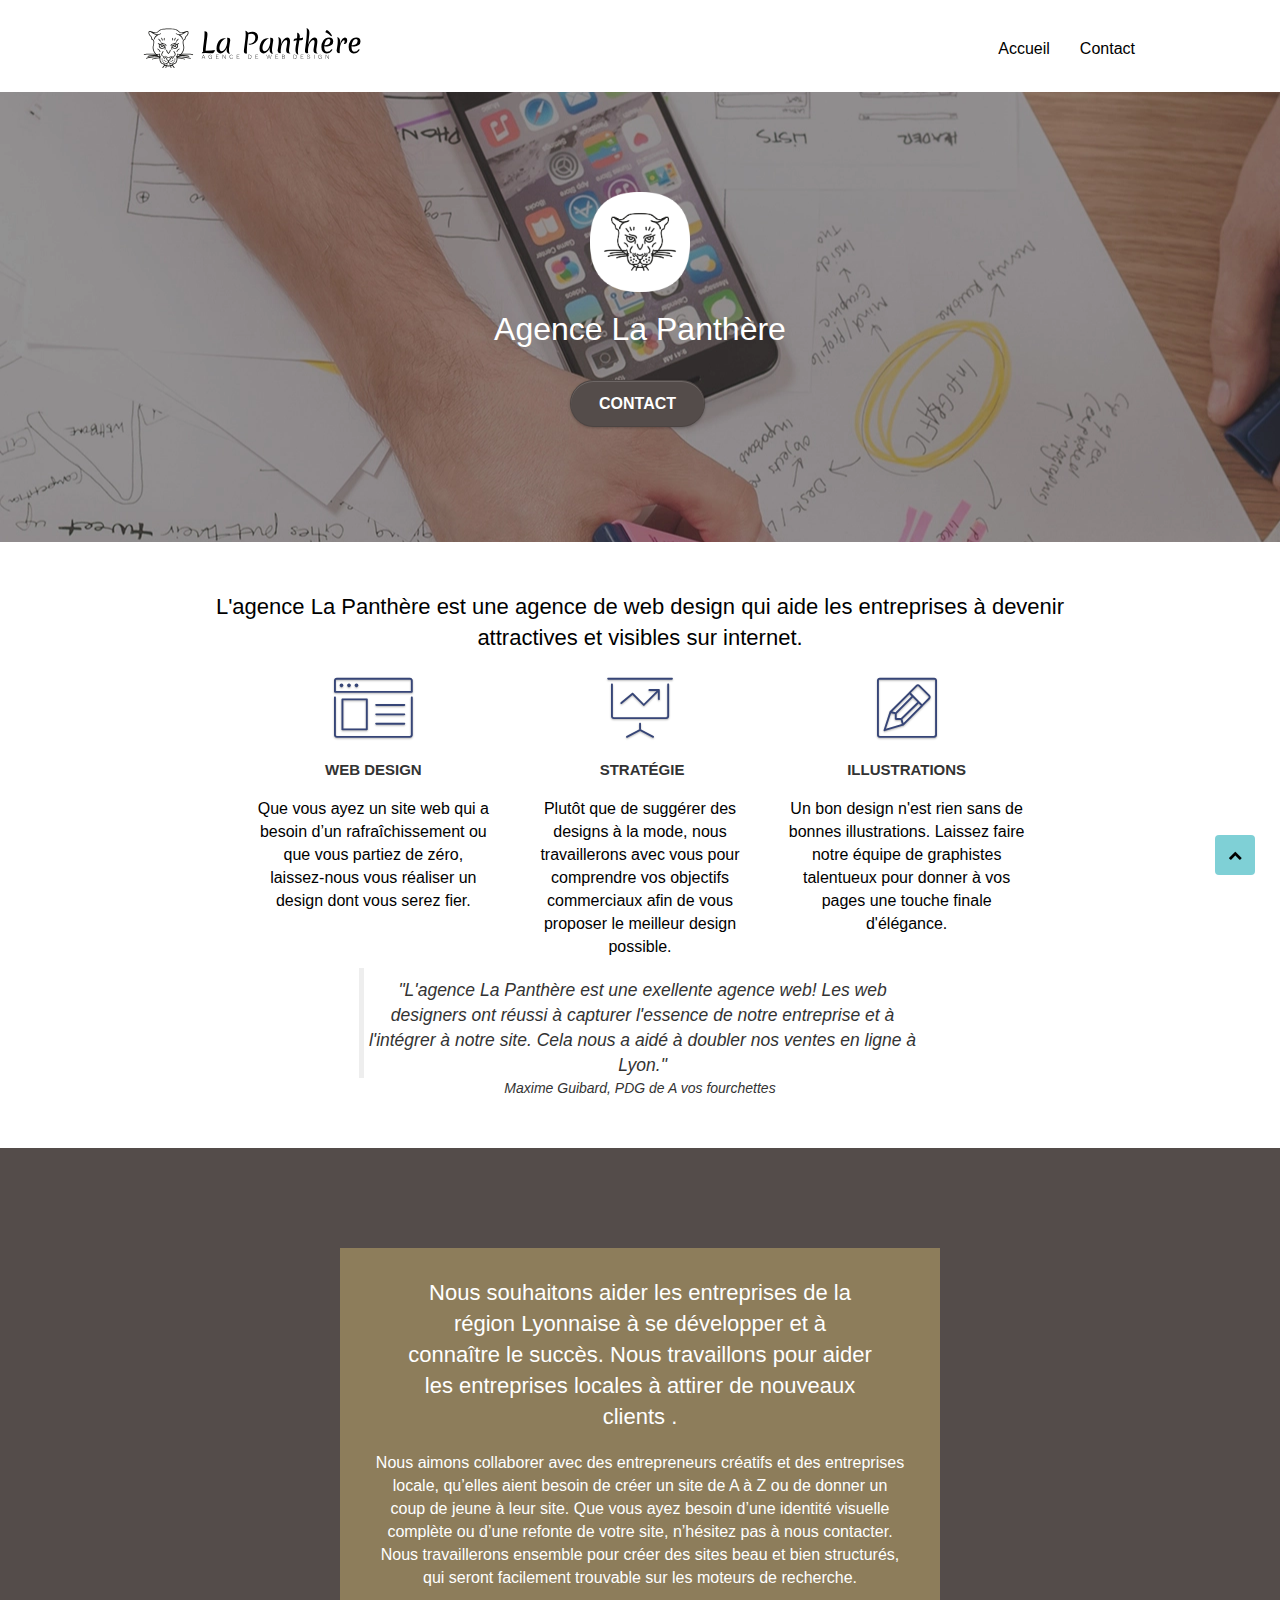
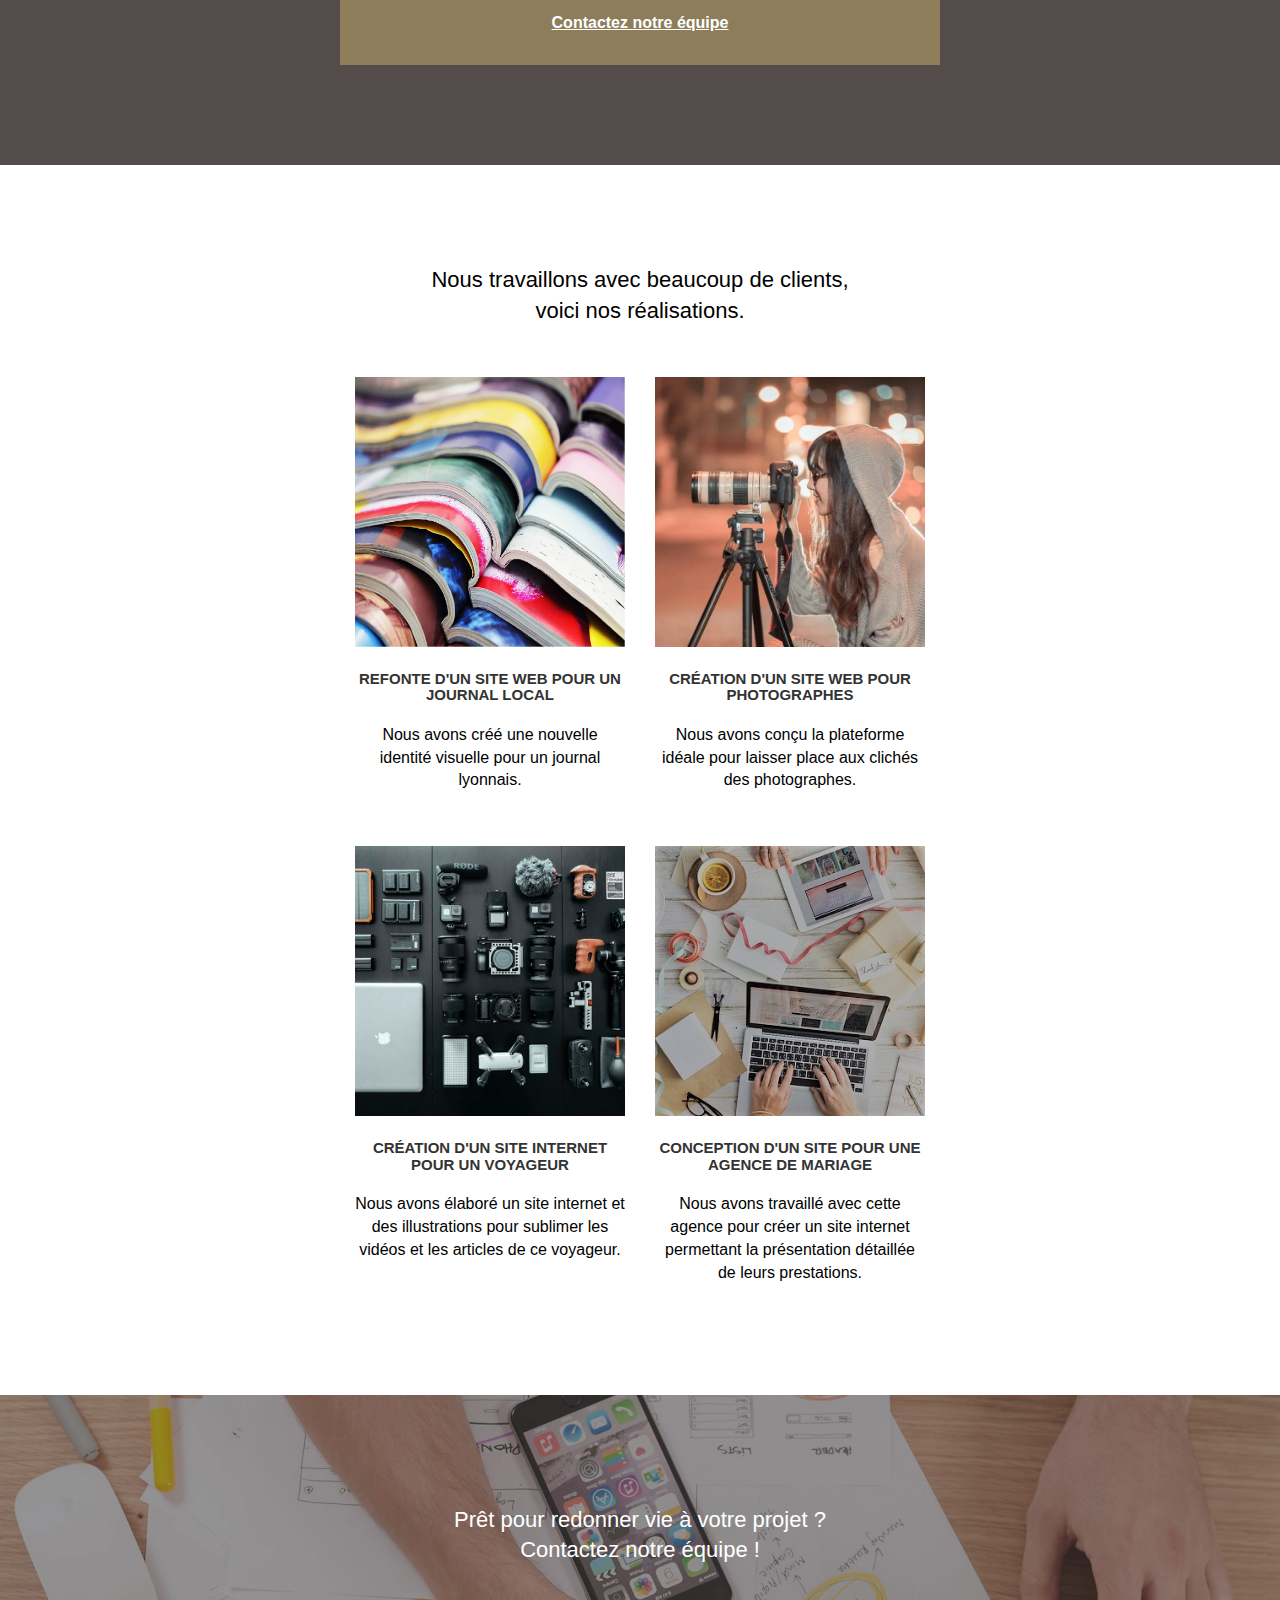
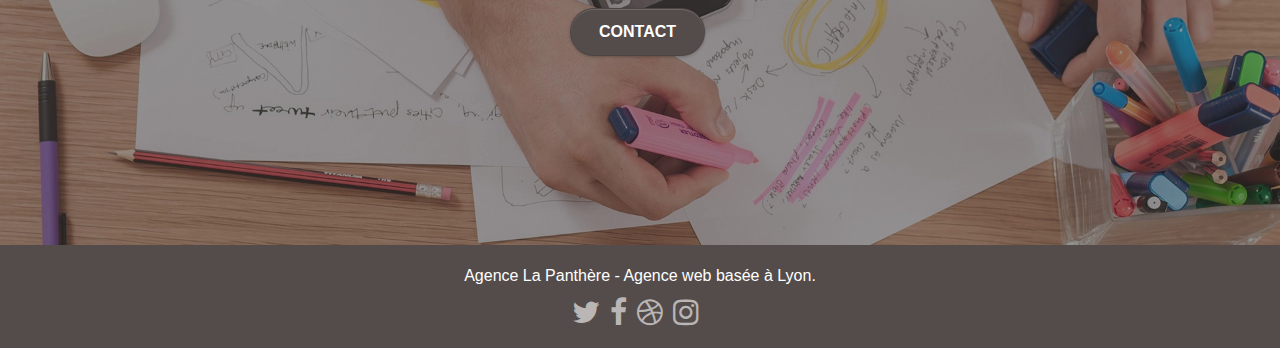
<file: index.html>
<!DOCTYPE html>
<html lang="fr-FR">
  <head>
    <meta charset="utf-8" />
    <meta
      name="description"
      content="Accueil du site de la Panthère avec une description de l'activité de l'entreprise"
    />
    <meta
      name="viewport"
      content="width=device-width, initial-scale=1.0, viewport-fit=cover"
    />
    <meta Accept-Encoding: gzip, compress, br />
    <link rel="short icon" type="image/pnj" href="favicon.jpg" />
    <link rel="stylesheet" type="text/css" href="./css/bootstrap.css" />
    <link rel="stylesheet" type="text/css" href="./css/font-awesome.css" />
    <link rel="stylesheet" type="text/css" href="./css/et-line.css" />
    <link rel="stylesheet" type="text/css" href="style.css" />

    <title>La Panthère</title>
  </head>
  <body class="page-container">
    <!-- Principal conteneur -->
    <header>
      <!-- bloc-0 -->
      <div class="bloc bgc-white l-bloc" id="bloc-0">
        <div class="container bloc-sm">
          <nav class="navbar row">
            <div class="navbar-header">
              <a class="navbar-brand" href="index.html"
                ><img
                  src="img/agence-la-panthere-monochrome.svg"
                  alt="lyon web design logo agence web meilleure agence"
              /></a>
              <button
                id="nav-toggle"
                type="button"
                class="ui-navbar-toggle navbar-toggle"
                data-toggle="collapse"
                data-target=".navbar-1"
              >
                <span class="sr-only">Toggle navigation</span
                ><span class="icon-bar"></span><span class="icon-bar"></span
                ><span class="icon-bar"></span>
              </button>
            </div>
            <div class="collapse navbar-collapse navbar-1 special-dropdown-nav">
              <ul class="site-navigation nav navbar-nav">
                <li>
                  <a href="index.html">Accueil</a>
                </li>

                <li>
                  <a href="contact.html">Contact</a>
                </li>
              </ul>
            </div>
          </nav>
        </div>
      </div>
    </header>
    <!-- bloc-0 END -->
    <main>
      <!-- bloc-1-presentation -->
      <div
        class="bloc bgc-dark-slate-blue bg-banniere d-bloc bg-t-edge bloc-bg-texture texture-paper b-parallax"
        id="bloc-1-hero"
      >
        <div class="container bloc-lg">
          <div class="row tight-width-whitespace">
            <div class="col-sm-12">
              <img
                src="img/logo.webp"
                class="center-block image-resize-mode"
                alt="Agence La Panthère, agence web lyon, création logo lyon"
              />
              <h1 class="text-center hero-bloc-text tc-white">
                Agence La Panthère
              </h1>
              <div class="text-center">
                <a
                  href="contact.html"
                  class="btn btn-lg btn-clean btn-rd cta-hero btn-atomic-tangerine"
                  >Contact</a
                >
              </div>
            </div>
          </div>
        </div>
      </div>
      <!-- bloc-1-presentation END -->

      <!-- bloc-2-services -->
      <div class="bloc bgc-white l-bloc" id="bloc-2-services">
        <div class="container bloc-md">
          <h2 class="text-center">
            L'agence La Panthère est une agence de web design qui aide les
            entreprises à devenir attractives et visibles sur internet.
          </h2>
          <div class="row voffset-lg med-width-whitespace">
            <div class="col-sm-4">
              <div class="text-center">
                <span
                  class="et-icon-browser sm-shadow icon-dark-slate-blue icons icon-lg"
                ></span>
              </div>
              <h3 class="mg-md text-center">Web design</h3>
              <p class="text-center">
                Que vous ayez un site web qui a besoin d&rsquo;un
                rafraîchissement ou que vous partiez de zéro, laissez-nous vous
                réaliser un design dont vous serez fier.
              </p>
            </div>
            <div class="col-sm-4">
              <div class="text-center">
                <span
                  class="et-icon-presentation sm-shadow icon-dark-slate-blue icons icon-lg"
                ></span>
              </div>
              <h3 class="mg-md text-center">&nbsp;Stratégie</h3>
              <p class="text-center">
                Plutôt que de suggérer des designs à la mode, nous travaillerons
                avec vous pour comprendre vos objectifs commerciaux afin de vous
                proposer le meilleur design possible.<br />
              </p>
            </div>
            <div class="col-sm-4">
              <div class="text-center">
                <span
                  class="et-icon-edit sm-shadow icon-dark-slate-blue icons icon-lg"
                ></span>
              </div>
              <h3 class="mg-md text-center">Illustrations</h3>
              <p class="text-center">
                Un bon design n'est rien sans de bonnes illustrations. Laissez
                faire notre équipe de graphistes talentueux pour donner à vos
                pages une touche finale d'élégance.
              </p>
            </div>
          </div>
          <div class="text-center">
            <blockquote class="Citation">
              "L'agence La Panthère est une exellente agence web! Les web
              designers ont réussi à capturer l'essence de notre entreprise et à
              l'intégrer à notre site. Cela nous a aidé à doubler nos ventes en
              ligne à Lyon."
            </blockquote>
            <cite class="auteur">Maxime Guibard, PDG de A vos fourchettes</cite>
          </div>
        </div>
      </div>
      <!-- bloc-2-services END -->

      <!-- bloc-3-what-i-do -->
      <div
        class="bloc tc-white bgc-atomic-tangerine bg-presentation d-bloc bloc-bg-texture texture-paper b-parallax"
        id="bloc-3-what-i-do"
      >
        <div class="container bloc-lg">
          <div class="row tight-width-whitespace black-background">
            <div class="col-sm-12">
              <h2 class="mg-md text-center tc-white">
                Nous souhaitons aider les entreprises de la région Lyonnaise à
                se développer et à connaître le succès. Nous travaillons pour
                aider les entreprises locales à attirer de nouveaux clients .<br />
              </h2>
              <p class="text-center white">
                Nous aimons collaborer avec des entrepreneurs créatifs et des
                entreprises locale, qu’elles aient besoin de créer un site de A
                à Z ou de donner un coup de jeune à leur site. Que vous ayez
                besoin d’une identité visuelle complète ou d’une refonte de
                votre site, n’hésitez pas à nous contacter. Nous travaillerons
                ensemble pour créer des sites beau et bien structurés, qui
                seront facilement trouvable sur les moteurs de recherche.
                <br /><br /><a class="ltc-white bold-link" href="contact.html"
                  >Contactez notre équipe</a
                ><br />
              </p>
            </div>
          </div>
        </div>
      </div>
      <!-- bloc-3-what-i-do END -->

      <!-- bloc-4-portfolio -->
      <div
        class="bloc bgc-white bg-lines-h2-bg bg-repeat l-bloc"
        id="bloc-4-portfolio"
      >
        <div class="container bloc-lg">
          <div class="row">
            <div class="col-sm-12 text-center">
              <h2>
                Nous travaillons avec beaucoup de clients,<br />voici nos
                réalisations.
              </h2>
            </div>
          </div>
          <div class="row tight-width-whitespace portfolio-row">
            <div class="col-sm-6">
              <a
                href="#"
                data-lightbox="img/1.webp"
                data-gallery-id="gallery-1"
                data-caption="Refonte d'un site web pour un journal local"
                data-frame="snapshot-lb"
                ><img
                  loading="lazy"
                  src="img/1.webp"
                  alt="lyon web design logo agence web meilleure agence et refonte site web journal"
                  class="img-responsive portfolio-thumb"
              /></a>
              <h3 class="mg-md text-center">
                Refonte d'un site web pour un journal local
              </h3>
              <p class="text-center">
                Nous avons créé une nouvelle identité visuelle pour un journal
                lyonnais.
              </p>
            </div>
            <div class="col-sm-6">
              <a
                href="#"
                data-lightbox="img/2.webp"
                data-gallery-id="gallery-1"
                data-caption="Création d'un site web pour photographes"
                data-frame="snapshot-lb"
                ><img
                  loading="lazy"
                  src="img/2.webp"
                  class="img-responsive portfolio-thumb"
                  alt="lyon web design logo agence web, Création d'un site web pour photographes"
              /></a>
              <h3 class="mg-md text-center">
                Création d'un site web pour photographes
              </h3>
              <p class="text-center">
                Nous avons conçu la plateforme idéale pour laisser place aux
                clichés des photographes.
              </p>
            </div>
          </div>
          <div class="row tight-width-whitespace">
            <div class="col-sm-6">
              <a
                href="#"
                data-lightbox="img/3.webp"
                data-gallery-id="gallery-1"
                data-caption="Création d'un site internet pour un voyageur"
                data-frame="snapshot-lb"
                ><img
                  loading="lazy"
                  src="img/3.webp"
                  class="img-responsive portfolio-thumb"
                  alt="lyon web design logo agence web, Création d'un site web pour voyageur"
              /></a>
              <h3 class="mg-md text-center">
                Création d'un site internet pour un voyageur
              </h3>
              <p class="text-center">
                Nous avons élaboré un site internet et des illustrations pour
                sublimer les vidéos et les articles de ce voyageur.
              </p>
            </div>
            <div class="col-sm-6">
              <a
                href="#"
                data-lightbox="img/4.webp"
                data-gallery-id="gallery-1"
                data-caption="Conception d'un site pour une agence de mariage"
                data-frame="snapshot-lb"
                ><img
                  loading="lazy"
                  src="img/4.webp"
                  class="img-responsive portfolio-thumb"
                  alt="lyon web design logo agence web, Création d'un site web pour agence de mariage"
              /></a>
              <h3 class="mg-md text-center">
                Conception d'un site pour une agence de mariage
              </h3>
              <p class="text-center">
                Nous avons travaillé avec cette agence pour créer un site
                internet permettant la présentation détaillée de leurs
                prestations.
              </p>
            </div>
          </div>
        </div>
      </div>
      <!-- bloc-4-portfolio END -->

      <!-- bloc-5-cta -->
      <div
        class="bloc bgc-dark-slate-blue bg-banniere d-bloc bloc-bg-texture texture-paper"
        id="bloc-5-cta"
      >
        <div class="container bloc-lg">
          <div class="row">
            <h2 class="mg-md text-center tc-white">
              Prêt pour redonner vie à votre projet ?<br />Contactez notre
              équipe !
            </h2>
            <div class="col-sm-12 text-center">
              <a
                href="contact.html"
                class="btn btn-atomic-tangerine btn-clean btn-rd btn-lg cta-hero"
                >Contact</a
              >
            </div>
          </div>
        </div>
      </div>
      <!-- bloc-5-cta END -->
      <a
        class="bloc-button btn btn-d scrollToTop"
        onclick="scrollToTarget('1')"
        href="#"
        aria-label="scroll"
        ><span class="fa fa-chevron-up"></span
      ></a>
    </main>
    <footer>
      <!-- Footer - bloc-8 -->
      <div class="bloc bgc-atomic-tangerine d-bloc" id="bloc-8">
        <div class="container bloc-sm">
          <div class="row">
            <div class="col-sm-12">
              <p class="text-center white">
                Agence La Panthère - Agence web basée à Lyon.<br />
              </p>
              <div class="row row-no-gutters social">
                <div class="col-sm-3">
                  <div class="text-center">
                    <a href="index.html" target="_blank" aria-label="twitter"
                      ><span class="fa fa-twitter icon-md"></span
                    ></a>
                  </div>
                </div>
                <div class="col-sm-3">
                  <div class="text-center">
                    <a href="index.html" target="_blank" aria-label="facebook"
                      ><span class="fa fa-facebook icon-md"></span
                    ></a>
                  </div>
                </div>
                <div class="col-sm-3">
                  <div class="text-center">
                    <a href="index.html" target="_blank" aria-label="dribbble"
                      ><span class="fa fa-dribbble icon-md"></span
                    ></a>
                  </div>
                </div>
                <div class="col-sm-3">
                  <div class="text-center">
                    <a href="index.html" target="_blank" aria-label="instagram"
                      ><span class="fa fa-instagram icon-md"></span
                    ></a>
                  </div>
                </div>
              </div>
            </div>
          </div>
        </div>
      </div>
      <!-- Footer - bloc-8 END -->
    </footer>
    <!-- Principal conteneur END -->
    <script src="./js/jquery-2.1.0.js"></script>
    <script src="./js/bootstrap.js"></script>
    <script src="./js/blocs.js"></script>
    <script src="./js/jqBootstrapValidation.js"></script>
    <script src="./js/formHandler.js"></script>
  </body>
</html>
</file>
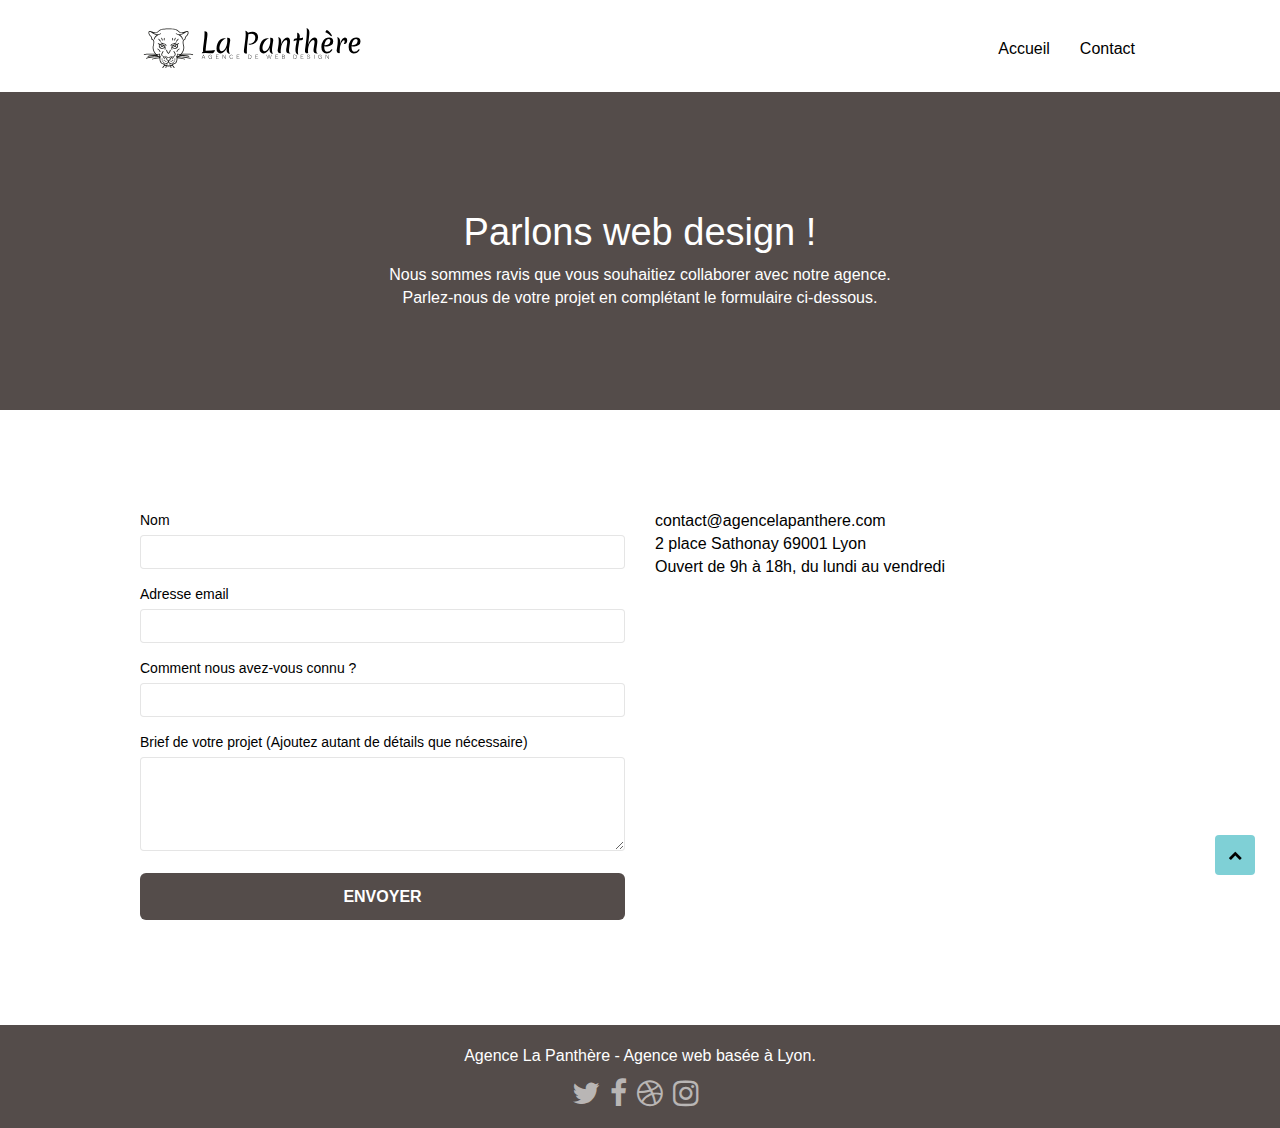
<file: contact.html>
<!DOCTYPE html>
<html lang="fr-FR">
  <head>
    <meta charset="utf-8" />
    <meta name="description" content="Page contact du site la Panthère" />
    <meta
      name="viewport"
      content="width=device-width, initial-scale=1.0, viewport-fit=cover"
    />
    <link rel="shortcut icon" type="image/png" href="favicon.jpg" />
    <link rel="stylesheet" type="text/css" href="./css/bootstrap.css" />
    <link rel="stylesheet" type="text/css" href="./css/font-awesome.css" />
    <link rel="stylesheet" type="text/css" href="./css/et-line.css" />
    <link rel="stylesheet" type="text/css" href="style.css" />

    <title>Contact</title>

    <!-- Analytics -->

    <!-- Analytics END -->
  </head>
  <body class="page-container">
    <!-- Principal conteneur -->

    <div class="page-container">
      <header>
        <!-- bloc-0 -->
        <div class="bloc bgc-white l-bloc" id="bloc-0">
          <div class="container bloc-sm">
            <nav class="navbar row">
              <div class="navbar-header">
                <a class="navbar-brand" href="index.html"
                  ><img
                    src="img/agence-la-panthere-monochrome.svg"
                    alt="atlanta web design logo"
                /></a>
                <button
                  id="nav-toggle"
                  type="button"
                  class="ui-navbar-toggle navbar-toggle"
                  data-toggle="collapse"
                  data-target=".navbar-1"
                >
                  <span class="sr-only">Toggle navigation</span
                  ><span class="icon-bar"></span><span class="icon-bar"></span
                  ><span class="icon-bar"></span>
                </button>
              </div>
              <div
                class="collapse navbar-collapse navbar-1 special-dropdown-nav"
              >
                <ul class="site-navigation nav navbar-nav">
                  <li>
                    <a href="index.html">Accueil</a>
                  </li>
                  <li>
                    <a href="contact.html">Contact</a>
                  </li>
                </ul>
              </div>
            </nav>
          </div>
        </div>
      </header>
      <!-- bloc-0 END -->
      <main>
        <!-- bloc-6 -->
        <div
          class="bloc bg-dots-bg bg-repeat bgc-atomic-tangerine d-bloc bloc-bg-texture texture-paper"
          id="bloc-6"
        >
          <div class="container bloc-lg">
            <div class="row">
              <div class="col-sm-12">
                <h1 class="text-center hero-bloc-text tc-white">
                  Parlons web design !
                </h1>
                <p class="text-center mg-lg tc-white tight-width-whitespace">
                  Nous sommes ravis que vous souhaitiez collaborer avec notre
                  agence.<br />
                  Parlez-nous de votre projet en complétant le formulaire
                  ci-dessous.
                </p>
              </div>
            </div>
          </div>
        </div>
        <!-- bloc-6 END -->

        <!-- bloc-7 -->
        <div class="bloc bgc-white l-bloc" id="bloc-7">
          <div class="container bloc-lg">
            <div class="row">
              <div class="col-sm-6">
                <form
                  id="form_1"
                  novalidate
                  data-success-msg="Votre message a été envoyé."
                  data-fail-msg="Désolé, il semble que notre serveur de messagerie ne réponde pas, Désolé pour le dérangement !"
                >
                  <div class="form-group">
                    <label for="name"> Nom </label>
                    <input id="name" class="form-control" required />
                  </div>
                  <div class="form-group">
                    <label for="email"> Adresse email </label>
                    <input
                      id="email"
                      class="form-control"
                      type="email"
                      required
                    />
                  </div>
                  <div class="form-group">
                    <label for="input_504">
                      Comment nous avez-vous connu ?
                    </label>
                    <input
                      class="form-control"
                      type="email"
                      required
                      id="input_504"
                    />
                  </div>
                  <div class="form-group">
                    <label for="message">
                      Brief de votre projet (Ajoutez autant de détails que
                      nécessaire)<br /> </label
                    ><textarea
                      id="message"
                      class="form-control"
                      rows="4"
                      cols="50"
                      required
                    ></textarea>
                  </div>
                  <button
                    class="bloc-button btn btn-lg btn-block cta-hero btn-atomic-tangerine"
                    type="submit"
                  >
                    Envoyer
                  </button>
                </form>
              </div>
              <div class="col-sm-6">
                <p>
                  <a href="mailto:contact@agencelapanthere.com"
                    >contact@agencelapanthere.com</a
                  ><br />2 place Sathonay 69001 Lyon<br />Ouvert de 9h à 18h, du
                  lundi au vendredi<br />
                </p>
              </div>
            </div>
          </div>
        </div>
        <!-- bloc-7 END -->

        <!-- ScrollToTop Button -->
        <a
          class="bloc-button btn btn-d scrollToTop"
          onclick="scrollToTarget('1')"
          href="#"
          aria-label="scroll"
          ><span class="fa fa-chevron-up"></span
        ></a>
        <!-- ScrollToTop Button END-->
      </main>
      <!-- Footer - bloc-8 -->
      <footer>
        <div class="bloc bgc-atomic-tangerine d-bloc" id="bloc-8">
          <div class="container bloc-sm">
            <div class="row">
              <div class="col-sm-12">
                <p class="text-center white">
                  Agence La Panthère - Agence web basée à Lyon.<br />
                </p>
                <div class="row row-no-gutters social">
                  <div class="col-sm-3">
                    <div class="text-center">
                      <a class="social" href="index.html" aria-label="twitter"
                        ><span class="fa fa-twitter icon-md"></span
                      ></a>
                    </div>
                  </div>
                  <div class="col-sm-3">
                    <div class="text-center">
                      <a class="social" href="index.html" aria-label="facebook"
                        ><span class="fa fa-facebook icon-md"></span
                      ></a>
                    </div>
                  </div>
                  <div class="col-sm-3">
                    <div class="text-center">
                      <a class="social" href="index.html" aria-label="dribbble"
                        ><span class="fa fa-dribbble icon-md"></span
                      ></a>
                    </div>
                  </div>
                  <div class="col-sm-3">
                    <div class="text-center">
                      <a class="social" href="index.html" aria-label="instagram"
                        ><span class="fa fa-instagram icon-md"></span
                      ></a>
                    </div>
                  </div>
                </div>
              </div>
            </div>
          </div>
        </div>
      </footer>
      <!-- Footer - bloc-8 END -->
      <!-- Principal conteneur END -->

      <script src="./js/jquery-2.1.0.js"></script>
      <script src="./js/bootstrap.js"></script>
      <script src="./js/blocs.js"></script>
      <script src="./js/jqBootstrapValidation.js"></script>
      <script src="./js/formHandler.js"></script>
    </div>
  </body>
</html>
</file>
<file: css/et-line.css>
@font-face {
  font-family: et-line;
  src: url(../fonts/et-line.eot);
  src: url(../fonts/et-line.eot?#iefix) format("embedded-opentype"),
    url(../fonts/et-line.woff) format("woff"),
    url(../fonts/et-line.ttf) format("truetype"),
    url(../fonts/et-line.svg#et-line) format("svg");
  font-weight: 400;
  font-style: normal;
  font-display: swap;
}

.et-icon-adjustments,
.et-icon-alarmclock,
.et-icon-anchor,
.et-icon-aperture,
.et-icon-attachment,
.et-icon-bargraph,
.et-icon-basket,
.et-icon-beaker,
.et-icon-bike,
.et-icon-book-open,
.et-icon-briefcase,
.et-icon-browser,
.et-icon-calendar,
.et-icon-camera,
.et-icon-caution,
.et-icon-chat,
.et-icon-circle-compass,
.et-icon-clipboard,
.et-icon-clock,
.et-icon-cloud,
.et-icon-compass,
.et-icon-desktop,
.et-icon-dial,
.et-icon-document,
.et-icon-documents,
.et-icon-download,
.et-icon-dribbble,
.et-icon-edit,
.et-icon-envelope,
.et-icon-expand,
.et-icon-facebook,
.et-icon-flag,
.et-icon-focus,
.et-icon-gears,
.et-icon-genius,
.et-icon-gift,
.et-icon-global,
.et-icon-globe,
.et-icon-googleplus,
.et-icon-grid,
.et-icon-happy,
.et-icon-hazardous,
.et-icon-heart,
.et-icon-hotairballoon,
.et-icon-hourglass,
.et-icon-key,
.et-icon-laptop,
.et-icon-layers,
.et-icon-lifesaver,
.et-icon-lightbulb,
.et-icon-linegraph,
.et-icon-linkedin,
.et-icon-lock,
.et-icon-magnifying-glass,
.et-icon-map,
.et-icon-map-pin,
.et-icon-megaphone,
.et-icon-mic,
.et-icon-mobile,
.et-icon-newspaper,
.et-icon-notebook,
.et-icon-paintbrush,
.et-icon-paperclip,
.et-icon-pencil,
.et-icon-phone,
.et-icon-picture,
.et-icon-pictures,
.et-icon-piechart,
.et-icon-presentation,
.et-icon-pricetags,
.et-icon-printer,
.et-icon-profile-female,
.et-icon-profile-male,
.et-icon-puzzle,
.et-icon-quote,
.et-icon-recycle,
.et-icon-refresh,
.et-icon-ribbon,
.et-icon-rss,
.et-icon-sad,
.et-icon-scissors,
.et-icon-scope,
.et-icon-search,
.et-icon-shield,
.et-icon-speedometer,
.et-icon-strategy,
.et-icon-streetsign,
.et-icon-tablet,
.et-icon-target,
.et-icon-telescope,
.et-icon-toolbox,
.et-icon-tools,
.et-icon-tools-2,
.et-icon-trophy,
.et-icon-tumblr,
.et-icon-twitter,
.et-icon-upload,
.et-icon-video,
.et-icon-wallet,
.et-icon-wine {
  font-family: et-line;
  speak: none;
  font-style: normal;
  font-weight: 400;
  font-variant: normal;
  text-transform: none;
  line-height: 1;
  -webkit-font-smoothing: antialiased;
  -moz-osx-font-smoothing: grayscale;
  display: inline-block;
}

.et-icon-mobile:before {
  content: "\e000";
}

.et-icon-laptop:before {
  content: "\e001";
}

.et-icon-desktop:before {
  content: "\e002";
}

.et-icon-tablet:before {
  content: "\e003";
}

.et-icon-phone:before {
  content: "\e004";
}

.et-icon-document:before {
  content: "\e005";
}

.et-icon-documents:before {
  content: "\e006";
}

.et-icon-search:before {
  content: "\e007";
}

.et-icon-clipboard:before {
  content: "\e008";
}

.et-icon-newspaper:before {
  content: "\e009";
}

.et-icon-notebook:before {
  content: "\e00a";
}

.et-icon-book-open:before {
  content: "\e00b";
}

.et-icon-browser:before {
  content: "\e00c";
}

.et-icon-calendar:before {
  content: "\e00d";
}

.et-icon-presentation:before {
  content: "\e00e";
}

.et-icon-picture:before {
  content: "\e00f";
}

.et-icon-pictures:before {
  content: "\e010";
}

.et-icon-video:before {
  content: "\e011";
}

.et-icon-camera:before {
  content: "\e012";
}

.et-icon-printer:before {
  content: "\e013";
}

.et-icon-toolbox:before {
  content: "\e014";
}

.et-icon-briefcase:before {
  content: "\e015";
}

.et-icon-wallet:before {
  content: "\e016";
}

.et-icon-gift:before {
  content: "\e017";
}

.et-icon-bargraph:before {
  content: "\e018";
}

.et-icon-grid:before {
  content: "\e019";
}

.et-icon-expand:before {
  content: "\e01a";
}

.et-icon-focus:before {
  content: "\e01b";
}

.et-icon-edit:before {
  content: "\e01c";
}

.et-icon-adjustments:before {
  content: "\e01d";
}

.et-icon-ribbon:before {
  content: "\e01e";
}

.et-icon-hourglass:before {
  content: "\e01f";
}

.et-icon-lock:before {
  content: "\e020";
}

.et-icon-megaphone:before {
  content: "\e021";
}

.et-icon-shield:before {
  content: "\e022";
}

.et-icon-trophy:before {
  content: "\e023";
}

.et-icon-flag:before {
  content: "\e024";
}

.et-icon-map:before {
  content: "\e025";
}

.et-icon-puzzle:before {
  content: "\e026";
}

.et-icon-basket:before {
  content: "\e027";
}

.et-icon-envelope:before {
  content: "\e028";
}

.et-icon-streetsign:before {
  content: "\e029";
}

.et-icon-telescope:before {
  content: "\e02a";
}

.et-icon-gears:before {
  content: "\e02b";
}

.et-icon-key:before {
  content: "\e02c";
}

.et-icon-paperclip:before {
  content: "\e02d";
}

.et-icon-attachment:before {
  content: "\e02e";
}

.et-icon-pricetags:before {
  content: "\e02f";
}

.et-icon-lightbulb:before {
  content: "\e030";
}

.et-icon-layers:before {
  content: "\e031";
}

.et-icon-pencil:before {
  content: "\e032";
}

.et-icon-tools:before {
  content: "\e033";
}

.et-icon-tools-2:before {
  content: "\e034";
}

.et-icon-scissors:before {
  content: "\e035";
}

.et-icon-paintbrush:before {
  content: "\e036";
}

.et-icon-magnifying-glass:before {
  content: "\e037";
}

.et-icon-circle-compass:before {
  content: "\e038";
}

.et-icon-linegraph:before {
  content: "\e039";
}

.et-icon-mic:before {
  content: "\e03a";
}

.et-icon-strategy:before {
  content: "\e03b";
}

.et-icon-beaker:before {
  content: "\e03c";
}

.et-icon-caution:before {
  content: "\e03d";
}

.et-icon-recycle:before {
  content: "\e03e";
}

.et-icon-anchor:before {
  content: "\e03f";
}

.et-icon-profile-male:before {
  content: "\e040";
}

.et-icon-profile-female:before {
  content: "\e041";
}

.et-icon-bike:before {
  content: "\e042";
}

.et-icon-wine:before {
  content: "\e043";
}

.et-icon-hotairballoon:before {
  content: "\e044";
}

.et-icon-globe:before {
  content: "\e045";
}

.et-icon-genius:before {
  content: "\e046";
}

.et-icon-map-pin:before {
  content: "\e047";
}

.et-icon-dial:before {
  content: "\e048";
}

.et-icon-chat:before {
  content: "\e049";
}

.et-icon-heart:before {
  content: "\e04a";
}

.et-icon-cloud:before {
  content: "\e04b";
}

.et-icon-upload:before {
  content: "\e04c";
}

.et-icon-download:before {
  content: "\e04d";
}

.et-icon-target:before {
  content: "\e04e";
}

.et-icon-hazardous:before {
  content: "\e04f";
}

.et-icon-piechart:before {
  content: "\e050";
}

.et-icon-speedometer:before {
  content: "\e051";
}

.et-icon-global:before {
  content: "\e052";
}

.et-icon-compass:before {
  content: "\e053";
}

.et-icon-lifesaver:before {
  content: "\e054";
}

.et-icon-clock:before {
  content: "\e055";
}

.et-icon-aperture:before {
  content: "\e056";
}

.et-icon-quote:before {
  content: "\e057";
}

.et-icon-scope:before {
  content: "\e058";
}

.et-icon-alarmclock:before {
  content: "\e059";
}

.et-icon-refresh:before {
  content: "\e05a";
}

.et-icon-happy:before {
  content: "\e05b";
}

.et-icon-sad:before {
  content: "\e05c";
}

.et-icon-facebook:before {
  content: "\e05d";
}

.et-icon-twitter:before {
  content: "\e05e";
}

.et-icon-googleplus:before {
  content: "\e05f";
}

.et-icon-rss:before {
  content: "\e060";
}

.et-icon-tumblr:before {
  content: "\e061";
}

.et-icon-linkedin:before {
  content: "\e062";
}

.et-icon-dribbble:before {
  content: "\e063";
}
</file>
<file: style.css>
body {
  margin: 0;
  padding: 0;
  background: #fff;
  overflow-x: hidden;
  -webkit-font-smoothing: antialiased;
  -moz-osx-font-smoothing: grayscale;
}

a,
button {
  transition: all 0.3s ease-in-out;
  outline: none !important;
}

a:hover {
  text-decoration: none;
  cursor: pointer;
}

#page-loading-blocs-notifaction {
  position: fixed;
  top: 0;
  bottom: 0;
  width: 100%;
  z-index: 100000;
  background: #ffffff url("img/pageload-spinner.gif") no-repeat center center;
}

.bloc {
  width: 100%;
  clear: both;
  background: 50% 50% no-repeat;
  padding: 0 50px;
  -webkit-background-size: cover;
  -moz-background-size: cover;
  -o-background-size: cover;
  background-size: cover;
  position: relative;
}

.bloc .container {
  padding-left: 0;
  padding-right: 0;
}

.bloc-lg {
  padding: 100px 50px;
}

.bloc-md {
  padding: 50px;
}

.bloc-sm {
  padding: 20px 50px;
}

.bg-center,
.bg-l-edge,
.bg-r-edge,
.bg-t-edge,
.bg-b-edge,
.bg-tl-edge,
.bg-bl-edge,
.bg-tr-edge,
.bg-br-edge,
.bg-repeat {
  -webkit-background-size: auto !important;
  -moz-background-size: auto !important;
  -o-background-size: auto !important;
  background-size: auto !important;
}

.bg-repeat {
  background: repeat;
}

.bg-t-edge {
  background: top no-repeat;
}

.b-parallax {
  background-attachment: fixed;
}

.d-bloc {
  color: rgba(255, 255, 255, 0.7);
}

.d-bloc button:hover {
  color: rgba(255, 255, 255, 0.9);
}

.d-bloc .icon-round,
.d-bloc .icon-square,
.d-bloc .icon-rounded,
.d-bloc .icon-semi-rounded-a,
.d-bloc .icon-semi-rounded-b {
  border-color: rgba(255, 255, 255, 0.9);
}

.d-bloc .divider-h span {
  border-color: rgba(255, 255, 255, 0.2);
}
.bloc-bg-texture::before {
  content: "";
  background-size: 2px 2px;
  position: absolute;
  top: 0;
  bottom: 0;
  left: 0;
  right: 0;
}
.d-bloc .a-btn,
.d-bloc .navbar a,
.d-bloc .navbar-brand,
.d-bloc a .icon-sm,
.d-bloc a .icon-md,
.d-bloc a .icon-lg,
.d-bloc a .icon-xl,
.d-bloc h1 a,
.d-bloc h2 a,
.d-bloc h3 a,
.d-bloc h4 a,
.d-bloc h5 a,
.d-bloc h6 a,
.d-bloc p a {
  color: rgba(255, 255, 255, 0.6);
}

.d-bloc .a-btn:hover,
.d-bloc .navbar a:hover,
.d-bloc .navbar-brand:hover,
.d-bloc a:hover .icon-sm,
.d-bloc a:hover .icon-md,
.d-bloc a:hover .icon-lg,
.d-bloc a:hover .icon-xl,
.d-bloc h1 a:hover,
.d-bloc h2 a:hover,
.d-bloc h3 a:hover,
.d-bloc h4 a:hover,
.d-bloc h5 a:hover,
.d-bloc h6 a:hover,
.d-bloc p a:hover {
  color: rgba(255, 255, 255, 1);
}

.d-bloc .navbar-toggle .icon-bar {
  background: rgba(255, 255, 255, 1);
}

.d-bloc .btn-wire,
.d-bloc .btn-wire:hover {
  color: rgba(255, 255, 255, 1);
  border-color: rgba(255, 255, 255, 1);
}

.d-bloc .panel {
  color: rgba(0, 0, 0, 0.5);
}

.d-bloc .panel button:hover {
  color: rgba(0, 0, 0, 0.7);
}

.d-bloc .panel icon {
  border-color: rgba(0, 0, 0, 0.7);
}

.d-bloc .panel .divider-h span {
  border-color: rgba(0, 0, 0, 0.1);
}

.d-bloc .panel .a-btn {
  color: rgba(0, 0, 0, 0.6);
}

.d-bloc .panel .a-btn:hover {
  color: rgba(0, 0, 0, 1);
}

.d-bloc .panel .btn-wire,
.d-bloc .panel .btn-wire:hover {
  color: rgba(0, 0, 0, 0.7);
  border-color: rgba(0, 0, 0, 0.3);
}

.d-bloc .panel button:hover,
.l-bloc button:hover {
  color: rgba(0, 0, 0, 0.7);
}

.l-bloc .icon-round,
.l-bloc .icon-square,
.l-bloc .icon-rounded,
.l-bloc .icon-semi-rounded-a,
.l-bloc .icon-semi-rounded-b {
  border-color: rgba(0, 0, 0, 0.7);
}

.d-bloc .panel .divider-h span,
.l-bloc .divider-h span {
  border-color: rgba(0, 0, 0, 0.1);
}

.d-bloc .panel .a-btn,
.l-bloc .a-btn,
.l-bloc .navbar a,
.l-bloc .navbar-brand,
.l-bloc a .icon-sm,
.l-bloc a .icon-md,
.l-bloc a .icon-lg,
.l-bloc a .icon-xl,
.l-bloc h1 a,
.l-bloc h2 a,
.l-bloc h3 a,
.l-bloc h4 a,
.l-bloc h5 a,
.l-bloc h6 a,
.l-bloc p a {
  color: rgba(0, 0, 0, 0.6);
}

.d-bloc .panel .a-btn:hover,
.l-bloc .a-btn:hover,
.l-bloc .navbar a:hover,
.l-bloc .navbar-brand:hover,
.l-bloc a:hover .icon-sm,
.l-bloc a:hover .icon-md,
.l-bloc a:hover .icon-lg,
.l-bloc a:hover .icon-xl,
.l-bloc h1 a:hover,
.l-bloc h2 a:hover,
.l-bloc h3 a:hover,
.l-bloc h4 a:hover,
.l-bloc h5 a:hover,
.l-bloc h6 a:hover,
.l-bloc p a:hover {
  color: rgba(0, 0, 0, 1);
}

.l-bloc .navbar-toggle .icon-bar {
  color: rgba(0, 0, 0, 0.6);
}

.d-bloc .panel .btn-wire,
.d-bloc .panel .btn-wire:hover,
.l-bloc .btn-wire,
.l-bloc .btn-wire:hover {
  color: rgba(0, 0, 0, 0.7);
  border-color: rgba(0, 0, 0, 0.3);
}

.voffset {
  margin-top: 30px;
}

.voffset-lg {
  margin-top: 80px;
}
.Citation {
  font-style: italic;
  max-width: 562px;
  margin: 0 auto;
  padding: 10px 0 0 0;
}
.row-no-gutters {
  margin-right: 0;
  margin-left: 0;
}

.row.row-no-gutters > [class^="col-"],
.row.row-no-gutters > [class*=" col-"] {
  padding-right: 0;
  padding-left: 0;
}

#bloc-1-hero h1 {
  font-size: 32px;
}
.col-sm-12 img {
  width: 100px;
  height: 100%;
}
.navbar {
  margin-bottom: 0;
  z-index: 1;
}

.navbar-brand {
  height: auto;
  padding: 3px 15px;
  font-size: 25px;
  font-weight: normal;
  font-weight: 600;
  line-height: 44px;
}

.navbar-brand img {
  height: 40px;
  width: 100%;
  margin: 0 5px 0 0;
  display: inline;
}

.navbar-brand img[src$="svg"] {
  min-width: 100px;
}

.nav-center .navbar-brand img {
  margin: 0;
}

.navbar .nav {
  padding-top: 2px;
  margin-right: -16px;
  float: right;
  z-index: 1;
}

.nav > li {
  float: left;
  margin-top: 4px;
  font-size: 16px;
}

.navbar-nav .open .dropdown-menu > li > a {
  text-align: inherit;
}

.nav > li a:hover,
.nav > li a:focus {
  background: transparent;
}

.navbar-toggle {
  margin: 10px 10px 0 0;
  border: 0px;
}

.navbar-toggle:hover {
  background: transparent !important;
}

.navbar-toggle .icon-bar {
  background-color: rgba(0, 0, 0, 0.5);
  width: 26px;
}

.nav-invert .navbar .nav {
  float: left;
}

.nav-invert .navbar-header,
.nav-invert .navbar-brand {
  float: right;
  position: relative;
  z-index: 2;
}

@media (min-width: 768px) {
  .site-navigation {
    position: absolute;
    top: 50%;
    right: 20px;
    transform: translate(0, -50%);
    -webkit-transform: translateY(-50%);
  }
  .nav > li .dropdown-menu a,
  .nav > li .dropdown-menu a:hover {
    color: #484848;
  }
  .nav-invert .site-navigation {
    left: 0;
    right: 0;
  }
  .nav-center {
    text-align: center;
  }
  .nav-center .navbar-header {
    width: 100%;
  }
  .nav-center .navbar-header,
  .nav-center .navbar-brand,
  .nav-center .nav > li {
    float: none;
    display: inline-block;
  }
  .nav-center .site-navigation {
    position: relative;
    width: 100%;
    right: 0;
    margin-right: 0px;
    margin-top: 20px;
  }
  .nav-center.mini-nav .navbar-toggle {
    float: none;
    margin: 10px auto 0;
  }
}

.nav > li > .dropdown a {
  background: none !important;
  display: block;
  padding: 14px 15px;
}

nav .caret {
  margin: 0 5px;
}

.dropdown-menu .dropdown-menu {
  top: -8px;
  left: 100%;
}

.dropdown-menu .dropmenu-flow-right {
  top: 100%;
  left: 0;
  margin-left: -1px;
  border-top-left-radius: 0;
  border-top-right-radius: 0;
}

.dropdown-menu .dropdown span {
  border: 4px solid black;
  border-top-color: transparent;
  border-right-color: transparent;
  border-bottom-color: transparent;
  margin: 6px -5px 0 0 !important;
  float: right;
}

.mg-md {
  margin-top: 10px;
  margin-bottom: 20px;
}

.mg-lg {
  margin-top: 10px;
  margin-bottom: 40px;
}

.btn {
  margin: 0 5px 5px 0;
}

.btn.pull-right {
  margin: 0 0 5px 5px;
}

.btn-d,
.btn-d:hover,
.btn-d:focus {
  color: #fff;
  background: rgb(127, 208, 214);
}

.btn-rd {
  border-radius: 40px;
}

.btn-clean {
  border: 1px solid rgba(0, 0, 0, 0.08);
  border-bottom-color: rgba(0, 0, 0, 0.1);
  text-shadow: 0 1px 0 rgba(0, 0, 1, 0.1);
  box-shadow: 0 1px 3px rgba(0, 0, 1, 0.25),
    inset 0 1px 0 0 rgba(255, 255, 255, 0.15);
}

.icon-md {
  font-size: 30px !important;
}

.icon-lg {
  font-size: 60px !important;
}

.sm-shadow {
  text-shadow: 0 1px 2px rgba(0, 0, 0, 0.3);
}

.panel-sq,
.panel-sq .panel-heading,
.panel-sq .panel-footer {
  border-radius: 0;
}

.panel-rd {
  border-radius: 30px;
}

.panel-rd .panel-heading {
  border-radius: 29px 29px 0 0;
}

.panel-rd .panel-footer {
  border-radius: 0 0 29px 29px;
}

.form-control {
  border-color: rgba(0, 0, 0, 0.1);
  box-shadow: none;
}

.scrollToTop {
  width: 40px;
  height: 40px;
  position: fixed;
  bottom: 20px;
  right: 20px;
  z-index: 500;
  transition: all 0.3s ease-in-out;
}

.scrollToTop span {
  margin-top: 6px;
}

.showScrollTop {
  font-size: 14px;
  opacity: 1;
}

a[data-lightbox] {
  position: relative;
  display: block;
  text-align: center;
}

a[data-lightbox]:hover::before {
  content: "+";
  font-family: "HelveticaNeue-Light", "Helvetica Neue Light", "Helvetica Neue",
    Helvetica, Arial;
  font-size: 32px;
  width: 50px;
  height: 50px;
  margin-left: -25px;
  border-radius: 50%;
  background: rgba(0, 0, 0, 0.6);
  color: #fff;
  font-weight: 100;
  z-index: 1;
  position: absolute;
  top: 50%;
  transform: translateY(-50%);
  -webkit-transform: translateY(-50%);
}

a[data-lightbox]:hover img {
  opacity: 0.6;
  -webkit-animation-fill-mode: none;
  animation-fill-mode: none;
}

#lightbox-modal {
  display: flex;
  align-items: center;
}

#lightbox-modal .modal-dialog {
  width: 90%;
  max-width: 900px;
  margin: 0 auto 0;
}

#lightbox-modal .modal-dialog img {
  max-height: 90vh;
  margin: 0 auto;
}

.lightbox-caption {
  padding: 20px;
  text-align: center;
  color: #fff;
  left: 15px;
  right: 15px;
  bottom: 5px;
}

.close-lightbox {
  color: #fff;
  font-size: 30px;
  position: absolute;
  top: 20px;
  right: 20px;
  z-index: 20;
  background: rgba(0, 0, 0, 0.5);
  border: none;
  line-height: 30px;
  padding: 0 9px 5px;
  opacity: 0.3;
}

.close-lightbox:hover,
.next-lightbox:hover,
.prev-lightbox:hover {
  opacity: 1;
  color: #fff;
}

.next-lightbox,
.prev-lightbox {
  font-size: 20px;
  color: rgba(255, 255, 255, 0.9);
  background: rgba(0, 0, 0, 0.5);
  transition: all 0.2s ease-in-out;
  position: absolute;
  top: 45%;
  z-index: 1;
  opacity: 0.4;
}

.next-lightbox {
  padding: 6px 8px 1px 13px;
  right: 25px;
}

.prev-lightbox {
  padding: 6px 13px 1px 10px;
  left: 25px;
}

.snapshot-lb .modal-body {
  padding-bottom: 45px;
}

.snapshot-lb .lightbox-caption {
  padding: 0;
  background: none;
}

h1,
h2,
h3,
h4,
h5,
h6,
p,
label,
.btn,
a {
  font-family: "helvetica";
  font-weight: 400;
  color: #000000 !important;
}

.container {
  max-width: 1000px;
}

.hero-bloc-text {
  font-size: 38px;
}

.hero-bloc-text-sub {
  font-size: 36px;
}

.statement-bloc-text {
  line-height: 26px;
  font-style: italic;
  font-size: 20px;
  text-align: center;
  font-weight: lighter;
  max-width: 520px;
  margin: auto;
}

p {
  font-size: 16px;
}

.tight-width-whitespace {
  max-width: 600px;
  margin: auto;
}

.h1 {
  font-size: 20px;
  font-family: "Open Sans";
}

.cta-hero {
  margin-top: 22px;
  color: #ffffff !important;
  text-transform: uppercase;
  padding: 12px 28px 12px 28px;
  font-size: 16px;
  font-weight: 700;
}

.social {
  margin: auto;
  display: flex;
  justify-content: center;
}
.icon-md {
  padding-right: 10px;
  font-size: 10px;
}
h2 {
  font-size: 22px;
  margin: 0 30px;
  line-height: 1.4em;
}

h3 {
  font-size: 15px;
  text-transform: uppercase;
  font-weight: 700;
  color: #333333 !important;
}

.med-width-whitespace {
  max-width: 800px;
  margin: auto auto auto auto;
  box-shadow: 0px 0px 0px #000000;
}

h1 {
  color: #333333 !important;
}

h4 {
  color: #333333 !important;
}

.icons {
  margin-bottom: 14px;
  margin-top: 24px;
}

.white {
  color: #ffffff !important;
}

.portfolio-thumb {
  margin-bottom: 24px;
}

.portfolio-row {
  margin-bottom: 44px;
  margin-top: 50px;
}

.avatar {
  box-shadow: 0px 4px 9px rgba(0, 0, 0, 0.3);
}

.black-background {
  background-color: rgba(165, 147, 99, 0.7);
  padding: 20px;
}

.bold-link {
  font-weight: 900;
  text-decoration: underline !important;
}

.bgc-white {
  background-color: #ffffff;
}

.bgc-dark-slate-blue {
  background-color: #364577;
}

.bgc-atomic-tangerine {
  background-color: #544c4a;
}

.tc-white {
  color: #ffffff !important;
}

.btn-atomic-tangerine {
  background: #544c4a;
  color: #ffffff !important;
}

.btn-atomic-tangerine:hover {
  background: #c27956 !important;
  color: #ffffff !important;
}

.ltc-white {
  color: #ffffff !important;
}

.ltc-white:hover {
  color: #cccccc !important;
}

.ltc-atomic-tangerine {
  color: #f3976c !important;
}

.ltc-atomic-tangerine:hover {
  color: #c27956 !important;
}

.icon-dark-slate-blue {
  color: #364577 !important;
  border-color: #364577 !important;
}

.bg-banniere {
  background-image: url("img/agence-la-panthere.webp");
  height: 450px;
  width: 100%;
}

.bg-presentation {
  background-image: url("img/image-de-presentation.webp");
}
.col-sm-6 img {
  height: 270px;
  width: 100%;
}
.img-responsive {
  width: 320px;
  height: 100%;
}
@media (max-width: 1024px) {
  .bloc {
    padding-left: 20px;
    padding-right: 20px;
  }
  .bloc.full-width-bloc,
  .bloc-tile-2.full-width-bloc .container,
  .bloc-tile-3.full-width-bloc .container,
  .bloc-tile-4.full-width-bloc .container {
    padding-left: 0;
    padding-right: 0;
  }
}

@media (max-width: 992px) and (min-width: 768px) {
  .navbar .nav {
    max-width: 80%;
  }
  .nav-center.navbar .nav {
    max-width: 100%;
  }
}

@media only screen and (min-device-width: 768px) and (max-device-width: 1024px) and (orientation: landscape) {
  .b-parallax {
    background-attachment: scroll;
  }
}

@media only screen and (min-device-width: 1024px) and (max-device-width: 1366px) and (-webkit-min-device-pixel-ratio: 1.5) {
  .b-parallax {
    background-attachment: scroll;
  }
}

@media (max-width: 991px) {
  .container {
    width: 100%;
  }
  .b-parallax {
    background-attachment: scroll;
  }
  .page-container,
  #hero-bloc {
    overflow-x: hidden;
    position: relative;
  }
  .bloc {
    padding-left: constant(safe-area-inset-left);
    padding-right: constant(safe-area-inset-right);
  }
  .bloc-group,
  .bloc-group .bloc {
    display: block;
    width: 100%;
  }
  .bloc-fill-screen .fill-bloc-top-edge,
  .bloc-fill-screen .fill-bloc-bottom-edge {
    padding: 0 20px;
    padding-left: constant(safe-area-inset-left);
    padding-right: constant(safe-area-inset-right);
  }
}

@media (max-width: 767px) {
  .page-container {
    overflow-x: hidden;
    position: relative;
  }
  h1,
  h2,
  h3,
  h4,
  h5,
  h6,
  p,
  #disqus_thread {
    padding-left: 10px !important;
    padding-right: 10px !important;
  }
  .b-parallax {
    background-attachment: scroll;
  }
  .navbar .nav {
    padding-top: 0;
    border-top: 1px solid rgba(0, 0, 0, 0.2);
    float: none !important;
  }
  .navbar.row {
    margin-left: 0;
    margin-right: 0;
  }
  .site-navigation {
    position: inherit;
    transform: none;
    -webkit-transform: none;
    -ms-transform: none;
  }
  .nav > li {
    margin-top: 0;
    border-bottom: 1px solid rgba(0, 0, 0, 0.1);
    background: rgba(0, 0, 0, 0.05);
    text-align: left;
    padding-left: 15px;
    width: 100%;
  }
  .nav > li:hover {
    background: rgba(0, 0, 0, 0.08);
  }
  .dropdown .dropdown a .caret {
    float: none;
    margin: 5px 0 0 10px !important;
    border: 4px solid black;
    border-bottom-color: transparent;
    border-right-color: transparent;
    border-left-color: transparent;
  }
  #hero-bloc .navbar .nav {
    background: rgba(0, 0, 0, 0.8);
  }
  #hero-bloc .navbar .nav a {
    color: rgba(255, 255, 255, 0.6);
  }
  .hero {
    padding: 50px 0;
  }
  .hero-nav {
    left: -1px;
    right: -1px;
  }
  .navbar-collapse {
    padding: 0;
    overflow-x: hidden;
    -webkit-box-shadow: none;
    box-shadow: none;
  }
  .navbar-brand img {
    max-height: 40px;
    width: auto;
  }
  .nav-invert .navbar-header {
    float: none;
    width: 100%;
  }
  .nav-invert .navbar-toggle {
    float: left;
    margin-left: 10px;
  }
  .bloc {
    padding-left: 0;
    padding-right: 0;
  }
  .bloc-xxl,
  .bloc-xl,
  .bloc-lg {
    padding: 40px 0;
  }
  .bloc-sm,
  .bloc-md {
    padding-left: 0;
    padding-right: 0;
  }
  .bloc-tile-2 .container,
  .bloc-tile-3 .container,
  .bloc-tile-4 .container,
  .bloc-fill-screen .fill-bloc-top-edge,
  .bloc-fill-screen .fill-bloc-bottom-edge {
    padding-left: 0;
    padding-right: 0;
  }
  .img-responsive {
    margin-left: auto;
    margin-right: auto;
  }
  .a-block {
    padding: 0 10px;
  }
  .btn-dwn {
    display: none;
  }
  .voffset {
    margin-top: 5px;
  }
  .voffset-md {
    margin-top: 20px;
  }
  .voffset-lg {
    margin-top: 30px;
  }
  form {
    padding: 5px;
  }
  .close-lightbox {
    display: inline-block;
  }
  .blocsapp-device-iphone5 {
    background-size: 216px 425px;
    padding-top: 60px;
    width: 216px;
    height: 425px;
  }
  .blocsapp-device-iphone5 img {
    width: 180px;
    height: 320px;
  }

  .col-sm-6 img {
    height: 100%;
    width: 350px;
  }
}

@media (max-width: 400px) {
  .bloc {
    padding-left: 0;
    padding-right: 0;
  }
}

@media (max-width: 767px) {
  .bloc-mob-center-text {
    text-align: center;
  }
}
</file>
